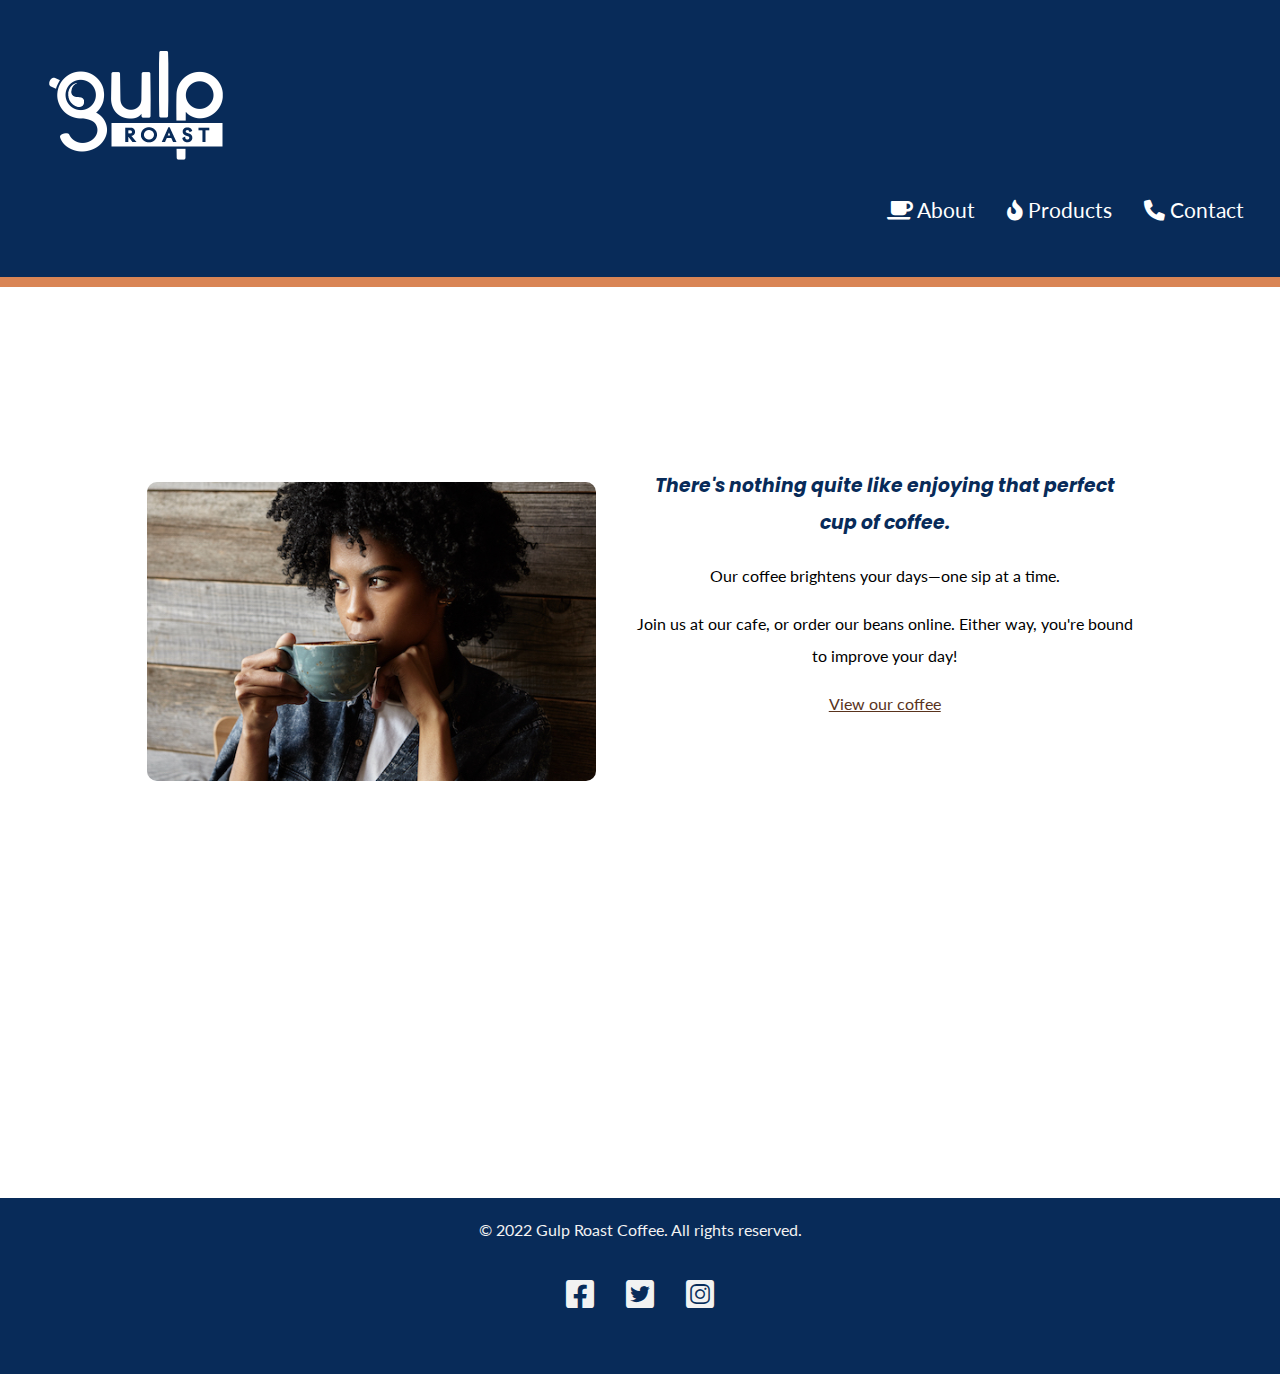
<file: index.html>
<!DOCTYPE html>
<html lang="en">
<head>
    <meta charset="UTF-8">
    <meta http-equiv="X-UA-Compatible" content="IE=edge">
    <meta name="viewport" content="width=device-width, initial-scale=1.0">
    <title>Home</title>
    <link href="style.css"rel="stylesheet">
    <link rel="preconnect" href="https://fonts.googleapis.com">
<link rel="preconnect" href="https://fonts.gstatic.com" crossorigin>
<link href="https://fonts.googleapis.com/css2?family=Lato&family=Poppins:wght@700&display=swap" rel="stylesheet">
<link rel="stylesheet" href="https://cdnjs.cloudflare.com/ajax/libs/font-awesome/6.0.0/css/all.min.css" integrity="sha512-9usAa10IRO0HhonpyAIVpjrylPvoDwiPUiKdWk5t3PyolY1cOd4DSE0Ga+ri4AuTroPR5aQvXU9xC6qOPnzFeg==" crossorigin="anonymous" referrerpolicy="no-referrer" />
</head>
<body>
<header>
  <nav>
    <ul>
      <li class="logo"><a href="index.html"><img src="media/images/gulp-logo-light.png" alt="Gulp Roast. Click for home." /></a></li>
      <li><a href="about.html"><span aria-hidden="true" class="fa-solid fa-mug-saucer"></span> About</a></li>
      <li><a href="product.html"><span aria-hidden="true" class="fa-solid fa-fire-flame-curved"></span> Products</a></li>
      <li><a href="contact.html"><span aria-hidden="true" class="fa-solid fa-phone"></span> Contact</a></li>
    </ul>
  </nav>
</header>
      <div class="main-bkgd">
        <section class="main">
          <div class="row">
            <div class="grid-container">
              <div class="grid-item">
          <article>
            <figure>
    <div class="grid-item"></div><image src="media/images/gulp-drinking-coffee.jpg" alt="woman drinking coffee"></image></div>
            </figure>
<div class="grid-item"><h3>There's nothing quite like enjoying that perfect cup of coffee.</h3>

<p>Our coffee brightens your days—one sip at a time.</p>
<p>Join us at our cafe, or order our beans online. Either way, you're bound to improve your day!</p>
<p><a href=product.html>View our coffee </p></a></div>
</section>
</div>
</div>
</div>
<footer>
    <p>&copy; 2022 Gulp Roast Coffee. All rights reserved.</p>
    <ul>
      <li>
        <a href="https://facebook.com" target="_blank">
          <span aria-hidden="true" class="fa-brands fa-facebook-square"></span>
          <span class="sr-only">Facebook</span>
        </a>
      </li>
      <li>
        <a href="https://twitter.com" target="_blank">
          <span aria-hidden="true" class="fa-brands fa-twitter-square"></span>
          <span class="sr-only">Twitter</span>
        </a>
      </li>
      <li>
        <a href="https://instagram.com" target="_blank">
          <span aria-hidden="true" class="fa-brands fa-instagram-square"></span>
          <span class="sr-only">Instagram</span>
        </a>
      </li>
    </ul>
  </footer>
</body>
</html>
</file>
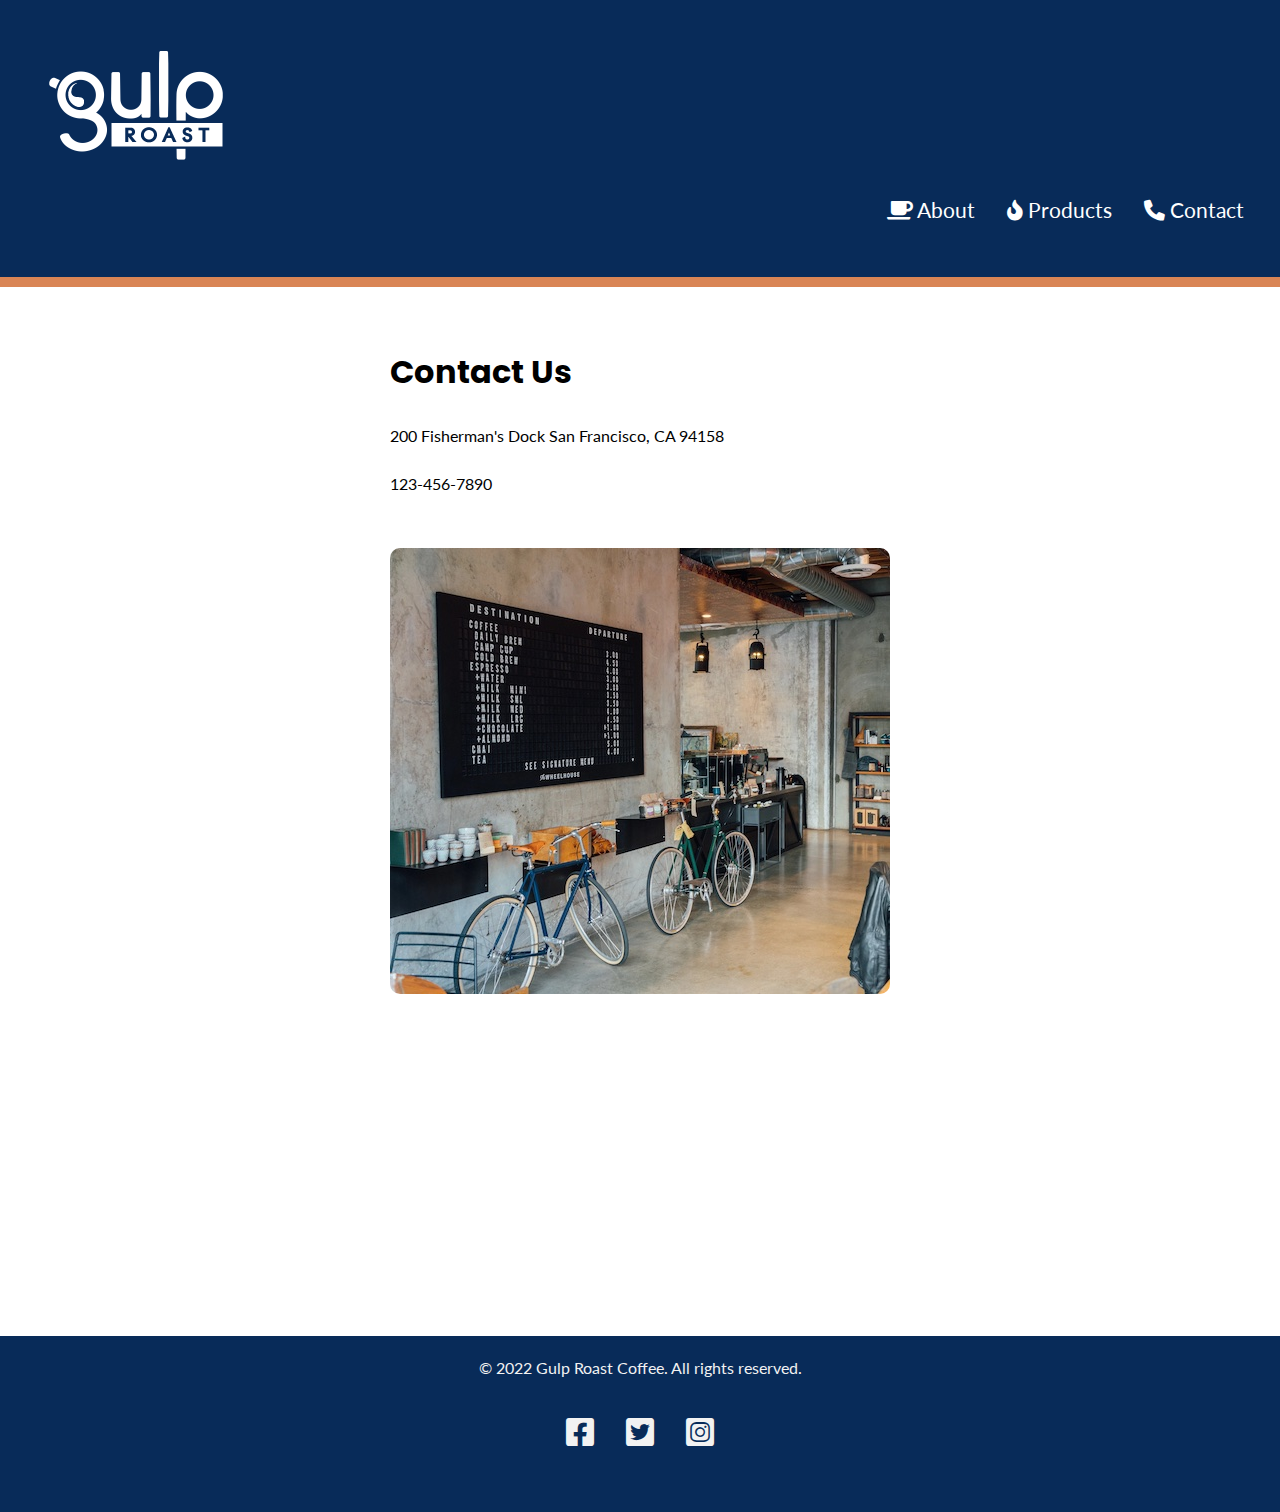
<file: contact.html>
<!DOCTYPE html>
<html lang="en">
<head>
    <meta charset="UTF-8">
    <meta http-equiv="X-UA-Compatible" content="IE=edge">
    <meta name="viewport" content="width=device-width, initial-scale=1.0">
    <title>Contact Us</title>
    <link href="style.css"rel="stylesheet">
    <link rel="preconnect" href="https://fonts.googleapis.com">
<link rel="preconnect" href="https://fonts.gstatic.com" crossorigin>
<link href="https://fonts.googleapis.com/css2?family=Lato&family=Poppins:wght@700&display=swap" rel="stylesheet">
<link rel="stylesheet" href="https://cdnjs.cloudflare.com/ajax/libs/font-awesome/6.0.0/css/all.min.css" integrity="sha512-9usAa10IRO0HhonpyAIVpjrylPvoDwiPUiKdWk5t3PyolY1cOd4DSE0Ga+ri4AuTroPR5aQvXU9xC6qOPnzFeg==" crossorigin="anonymous" referrerpolicy="no-referrer" />
</head>
<body>
<header>
  <nav>
    <ul>
      <li class="logo"><a href="index.html"><img src="media/images/gulp-logo-light.png" alt="Gulp Roast. Click for home." /></a></li>
      <li><a href="about.html"><span aria-hidden="true" class="fa-solid fa-mug-saucer"></span> About</a></li>
      <li><a href="product.html"><span aria-hidden="true" class="fa-solid fa-fire-flame-curved"></span> Products</a></li>
      <li><a href="contact.html"><span aria-hidden="true" class="fa-solid fa-phone"></span> Contact</a></li>
    </ul>
  </nav>
</header>
      <div class="main-bkgd">
        <section class="main">
  <contact>
            
    <article>
            <div class="caption">
            <h1>Contact Us</h1>
    <p>200 Fisherman's Dock
       San Francisco, CA 94158</p>
    <p>123-456-7890</p>
      </div>
    </article>
<picture>
<figure>
  <img src="media/images/gulp-menu.jpg" alt="Gulp Roast cafe menu">
</figure></picture></div>
</section>
</div>
</contact>
<footer>
    <p>&copy; 2022 Gulp Roast Coffee. All rights reserved.</p>
    <ul>
      <li>
        <a href="https://facebook.com" target="_blank">
          <span aria-hidden="true" class="fa-brands fa-facebook-square"></span>
          <span class="sr-only">Facebook</span>
        </a>
      </li>
      <li>
        <a href="https://twitter.com" target="_blank">
          <span aria-hidden="true" class="fa-brands fa-twitter-square"></span>
          <span class="sr-only">Twitter</span>
        </a>
      </li>
      <li>
        <a href="https://instagram.com" target="_blank">
          <span aria-hidden="true" class="fa-brands fa-instagram-square"></span>
          <span class="sr-only">Instagram</span>
        </a>
      </li>
    </ul>
  </footer>
</body>
</html>
</file>
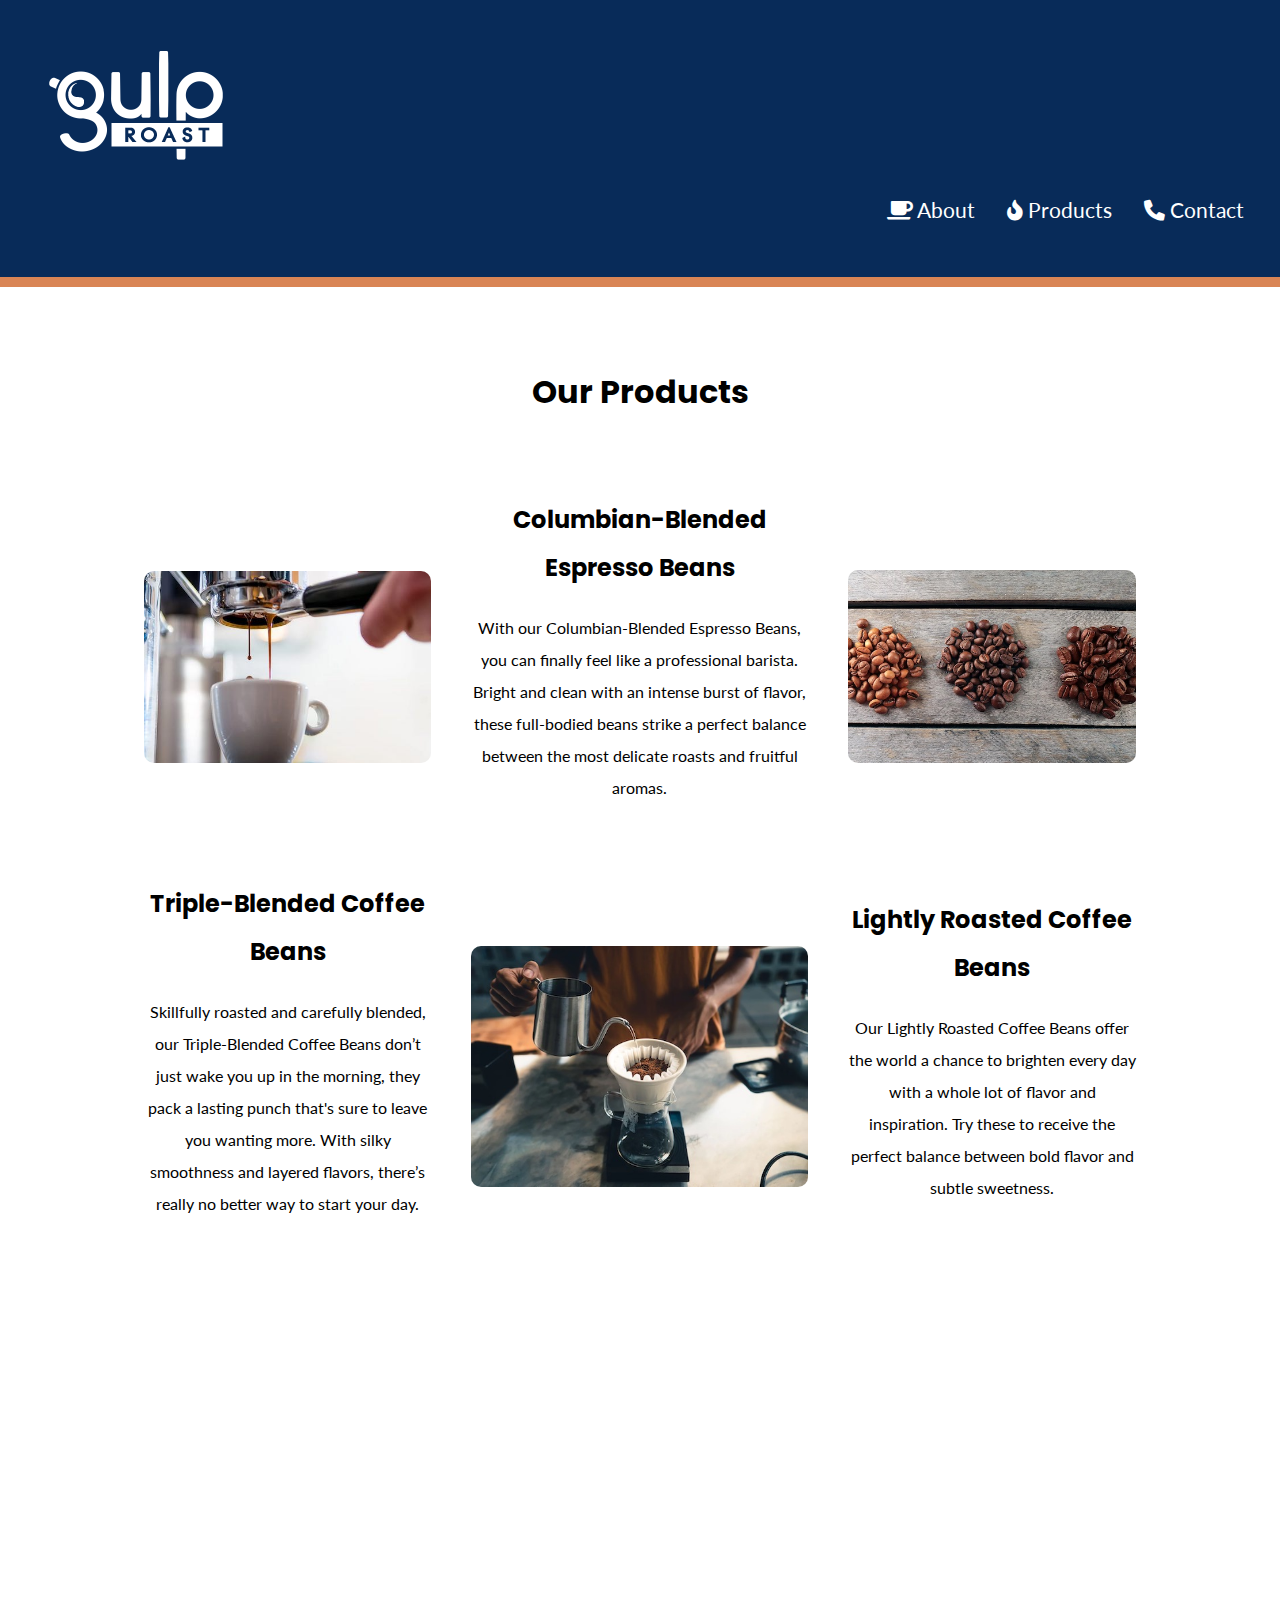
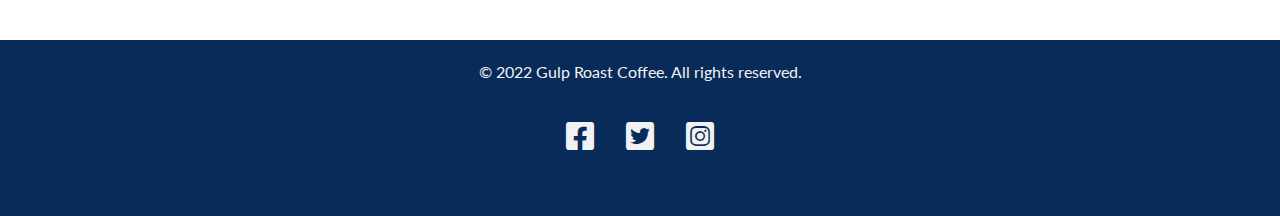
<file: product.html>
<!DOCTYPE html>
<html lang="en">
<head>
    <meta charset="UTF-8">
    <meta http-equiv="X-UA-Compatible" content="IE=edge">
    <meta name="viewport" content="width=device-width, initial-scale=1.0">
    <title>Our Products</title>
        <link href="style.css"rel="stylesheet">
        <link rel="preconnect" href="https://fonts.googleapis.com">
    <link rel="preconnect" href="https://fonts.gstatic.com" crossorigin>
    <link href="https://fonts.googleapis.com/css2?family=Lato&family=Poppins:wght@700&display=swap" rel="stylesheet">
    <link rel="stylesheet" href="https://cdnjs.cloudflare.com/ajax/libs/font-awesome/6.0.0/css/all.min.css" integrity="sha512-9usAa10IRO0HhonpyAIVpjrylPvoDwiPUiKdWk5t3PyolY1cOd4DSE0Ga+ri4AuTroPR5aQvXU9xC6qOPnzFeg==" crossorigin="anonymous" referrerpolicy="no-referrer" />
</head>
<body>
<header>
    <nav>
      <ul>
        <li class="logo"><a href="index.html"><img src="media/images/gulp-logo-light.png" alt="Gulp Roast. Click for home." /></a></li>
      <li><a href="about.html"><span aria-hidden="true" class="fa-solid fa-mug-saucer"></span> About</a></li>
      <li><a href="product.html"><span aria-hidden="true" class="fa-solid fa-fire-flame-curved"></span> Products</a></li>
      <li><a href="contact.html"><span aria-hidden="true" class="fa-solid fa-phone"></span> Contact</a></li>
      </ul>
    </nav>
  </header>
  <div class="main-bkgd">
    <section class="main">
        <div class="grid-container">
        <div class="body-flex">
            <div class="grid-item">
      <article>
<h1>Our Products</h1>
<section class="main">
  <div class="grid-container">
    <div class="grid-item">
    <figure><img src="media/images/gulp-espresso.jpg" alt="Making Espresso." /></figure>
    </div>
    <div class="grid-item"><h2>Columbian-Blended Espresso Beans</h2>
<p>With our Columbian-Blended Espresso Beans, you can finally feel like a professional barista. Bright and clean with an intense burst of flavor, these full-bodied beans strike a perfect balance between the most delicate roasts and fruitful aromas.</p>
</div>
<div class="grid-item"><figure><img src="media/images/gulp-coffee-beans.jpg" alt="Coffee beans"/></figure> 
</div>
<div class="grid-item"><h2>Triple-Blended Coffee Beans</h2>
<p>Skillfully roasted and carefully blended, our Triple-Blended Coffee Beans don’t just wake you up in the morning, they pack a lasting punch that's sure to leave you wanting more. With silky smoothness and layered flavors, there’s really no better way to start your day.</p>
</div>
<div class="grid-item"><figure><img src="media/images/gulp-pouring-coffee-horizontal.jpg" alt="Pour over coffee"/></figure></div>
<div class="grid-item"><h2>Lightly Roasted Coffee Beans</h2>
<p>Our Lightly Roasted Coffee Beans offer the world a chance to brighten every day with a whole lot of flavor and inspiration. Try these to receive the perfect balance between bold flavor and subtle sweetness.</p>               
</div>
</article>
</section>
</div>
</div>
<footer>
  <p>&copy; 2022 Gulp Roast Coffee. All rights reserved.</p>
  <ul>
    <li>
      <a href="https://facebook.com" target="_blank">
        <span aria-hidden="true" class="fa-brands fa-facebook-square"></span>
        <span class="sr-only">Facebook</span>
      </a>
    </li>
    <li>
      <a href="https://twitter.com" target="_blank">
        <span aria-hidden="true" class="fa-brands fa-twitter-square"></span>
        <span class="sr-only">Twitter</span>
      </a>
    </li>
    <li>
      <a href="https://instagram.com" target="_blank">
        <span aria-hidden="true" class="fa-brands fa-instagram-square"></span>
        <span class="sr-only">Instagram</span>
      </a>
    </li>
  </ul>
</footer>
</body>
</html>
</file>
<file: style.css>
body {
  background-color: #082B59;
  margin: 0;
  padding: 0;
  font-family: 'Lato', sans-serif;
  line-height: 2;
}
h1, h2, h3 {
  font-family: 'Poppins', sans-serif;
}
h1 {
  font-size: 2rem;
  margin-bottom: 0;
}
/* make images flexible */
img {
  max-width: 100%;
}
a {
  color: #59331d;
}
a:hover {
  text-decoration: none;
}
header {
  border-bottom: 10px solid #d98555;
  display: flex;
  flex-flow: column nowrap;
  justify-content: center;
}
/* navbar styling */
nav ul {
  padding: 0;
  margin: 0;
  list-style-type: none;
  display: flex;
  flex-flow: column nowrap;
  justify-content: center;
  align-items: center;
}
nav li {
  margin: 0 1rem 1rem 1rem;
  font-size: 1.3rem;
}
/* max width on the image in pixels */
nav .logo img {
  max-width: 150px;
}
/* flex basis on the image container, li */
nav .logo {
  flex-basis: 100%;
  text-align: center;
}
nav a {
  color: white;
  text-decoration: none;
  display: block;
}
nav a:hover {
  color: #d98555;
}
/* establishes a white background */
.main-bkgd {
  background: #ffffff url(https://assets.codepen.io/6306176/gulp-bean-bkgd.jpg) repeat-x bottom;
  padding-bottom: 300px;
}
/* sits inside of the white background, centered */
.main {
  max-width: 1200px;
  margin: 0 auto;
  padding: 2rem;
  display: flex;
  flex-flow: row wrap;
  justify-content: space-between;
  align-items: center;
}
article {
  flex-basis: 73%;
}
figure {
  margin: 3rem 0 0 0;
  flex-basis: 25%;
  border-radius: 10px;
}
figure img {
  border-radius: 10px;
}
figcaption {
  color: #f2f2f2;
  padding: 0.5rem;
}
.button {
  display: inline-block;
  background-color: #59331D;
  border-radius: 10px;
  padding: 0.5rem 1rem;
  margin: 0;
  color: #f2f2f2;
  text-decoration: none;
  border: 3px solid #59331d;
}
.button:hover {
  background-color: #f2f2f2;
  color: #59331d;
}
footer {
  color: #f2f2f2;
  text-align: center;
 
}
footer ul {
  list-style-type: none;
  padding: 0;
  margin: 0;
  display: flex;
  flex-flow: row wrap;
  justify-content: center;
}
footer a {
  color: #f2f2f2;
  font-size: 2rem;
  display: block;
  margin: 0 1rem 3rem 1rem;
}
.body-flex {
display:flex;
flex-wrap: wrap;
}
.grid-container {
display: grid;
grid-template-columns: auto auto auto;
background-color: transparent;
flex-wrap: row wrap;
align-items: center;

}
.grid-item{
  background-color: #ffffff;
  padding: 20px;
  font-size: 16px;
  text-align: center;
}
.grid-container-b{
  display: grid;
  grid-template-rows: auto;
  background-color: transparent;
  display: flex;
  flex-wrap: row;
}
.row {
  display: flex;
  flex-direction: row nowrap;
justify-content: flex-start;
grid-auto-rows: 20px;
justify-content: space-between;
margin: 5px;
padding: 50px;
}
caption{
  display: flex;
  flex-direction: column;
}
.photo {
  border-radius: 20px 20px 20px 20px;
}
*{
  box-sizing: border-box;
}
@media (min-width: 768px) {
  .main {
    display: flex;
    flex-flow: row nowrap;
    justify-content: center;
    align-items: center;
  }
  nav ul {
    padding: 0;
    margin: 0;
    list-style-type: none;
    display: flex;
    flex-flow: row wrap;
    justify-content: center;
    align-items: center;
  }
}
@media (min-width: 992px){
header {
  border-bottom: 10px solid #d98555;
  display: flex;
  flex-flow: column nowrap;
  justify-content: center;
  padding:20px;
}
  nav .logo img {
    max-width: 200px;
    display: flex;
    flex-flow:row wrap;
    justify-content: left;
    padding-top:20px;
  }
  nav ul {
    padding: 0;
    margin: 0;
    list-style-type: none;
    display: flex;
    flex-flow: row wrap;
    justify-content: right;
    align-items: right;
    padding-bottom: 10px;
  }
}
h3{
  font-style: italic;
  color: #082B59;
}
@media (min-width:768) {
  .contact{
    display: flex;
    justify-content: space-between;
    gap: 100px;
  }
  
}
</file>
